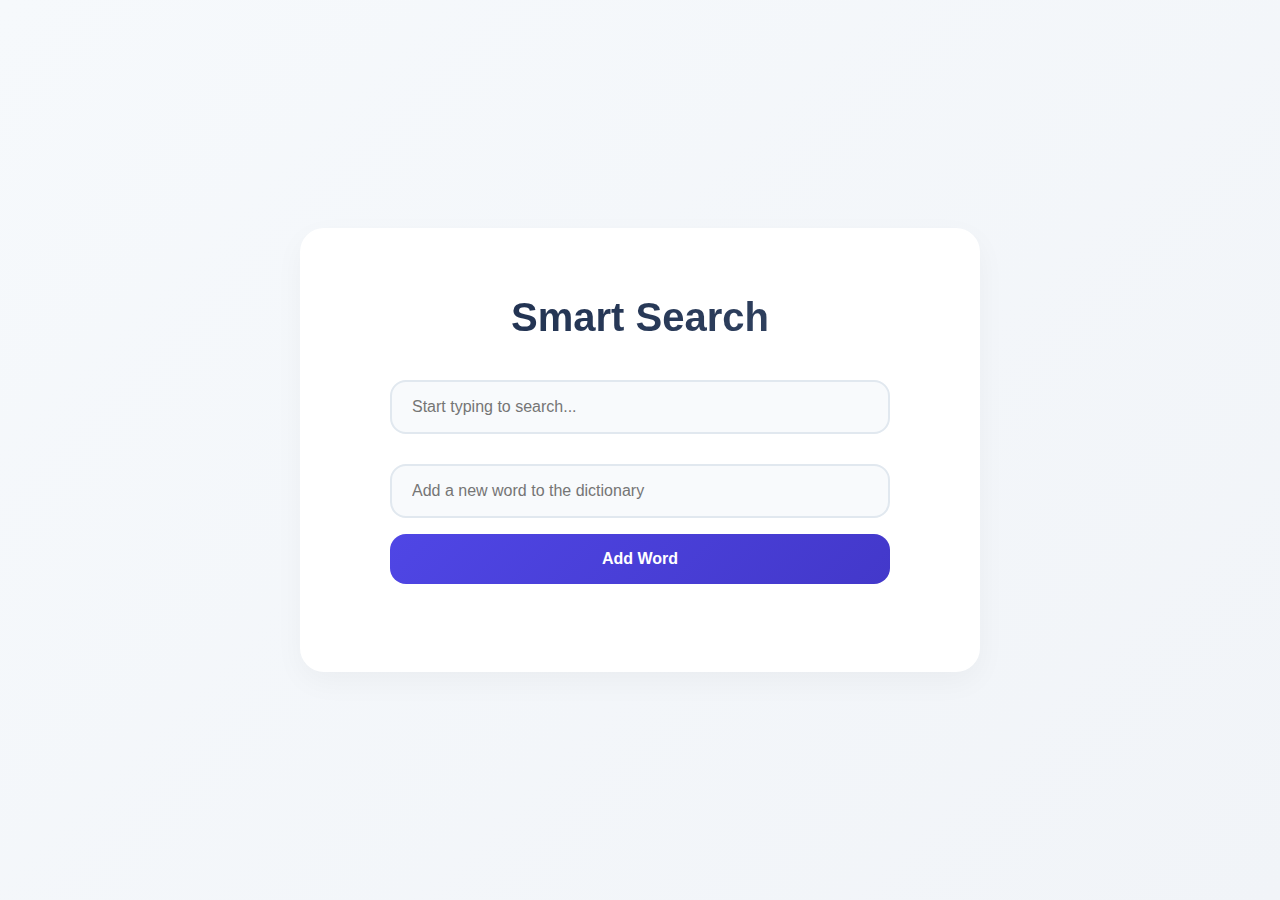
<file: auto_server/web/index.html>
<!DOCTYPE html>
<html lang="en">
<head>
    <meta charset="UTF-8">
    <meta name="viewport" content="width=device-width, initial-scale=1.0">
    <title>Smart Search</title>
    <link rel="stylesheet" href="styles.css">
</head>
<body>
    <div class="container">
        <h1>Smart Search</h1>
        <div class="search-wrapper">
            <input type="text" id="searchBox" placeholder="Start typing to search...">
            <div id="suggestions"></div>
        </div>
        <div class="add-word-wrapper">
            <input type="text" id="newWord" placeholder="Add a new word to the dictionary" class="word-input">
            <button id="addWordBtn" class="add-btn">Add Word</button>
            <div id="addStatus" class="status-message"></div>
        </div>
    </div>
    <script src="script.js"></script>
</body>
</html>
</file>
<file: auto_server/web/styles.css>
body {
    margin: 0;
    padding: 0;
    min-height: 100vh;
    display: flex;
    justify-content: center;
    align-items: center;
    font-family: 'Inter', -apple-system, BlinkMacSystemFont, "Segoe UI", Roboto, Arial, sans-serif;
    background: linear-gradient(135deg, #f6f9fc 0%, #f1f4f8 100%);
}

.container {
    width: 100%;
    max-width: 600px;
    margin: 20px;
    padding: 40px;
    text-align: center;
    background: white;
    border-radius: 24px;
    box-shadow: 0 10px 30px rgba(0, 0, 0, 0.04);
}

h1 {
    color: #1a2b4b;
    margin-bottom: 40px;
    font-size: 2.5rem;
    font-weight: 700;
    background: linear-gradient(135deg, #1a2b4b 0%, #364764 100%);
    background-clip: text;
    -webkit-background-clip: text;
    -webkit-text-fill-color: transparent;
}

.search-wrapper {
    position: relative;
    width: 100%;
    max-width: 500px;
    margin: 0 auto 30px;
}

#searchBox {
    width: 100%;
    padding: 16px 20px;
    font-size: 16px;
    border: 2px solid #e1e8ef;
    border-radius: 16px;
    outline: none;
    transition: all 0.3s ease;
    box-sizing: border-box;
    background: #f8fafc;
}

#searchBox:focus {
    border-color: #4f46e5;
    background: white;
    box-shadow: 0 0 0 4px rgba(79, 70, 229, 0.1);
}

#suggestions {
    position: absolute;
    top: calc(100% + 8px);
    left: 0;
    right: 0;
    border: none;
    border-radius: 16px;
    max-height: 200px;
    overflow-y: auto;
    display: none;
    background-color: white;
    box-shadow: 0 4px 20px rgba(0, 0, 0, 0.08);
    z-index: 1000;
}

.suggestion-item {
    padding: 12px 20px;
    cursor: pointer;
    transition: all 0.2s ease;
    text-align: left;
    color: #1a2b4b;
}

.suggestion-item:hover {
    background-color: #f8fafc;
}

.suggestion-item.selected {
    background-color: #f1f5f9;
    border-left: 3px solid #4f46e5;
}

.add-word-wrapper {
    width: 100%;
    max-width: 500px;
    margin: 30px auto 0;
    display: flex;
    flex-direction: column;
    align-items: center;
    gap: 16px;
}

.word-input {
    width: 100%;
    padding: 16px 20px;
    font-size: 16px;
    border: 2px solid #e1e8ef;
    border-radius: 16px;
    outline: none;
    transition: all 0.3s ease;
    box-sizing: border-box;
    background: #f8fafc;
}

.word-input:focus {
    border-color: #4f46e5;
    background: white;
    box-shadow: 0 0 0 4px rgba(79, 70, 229, 0.1);
}

.add-btn {
    padding: 16px 32px;
    background: linear-gradient(135deg, #4f46e5 0%, #4338ca 100%);
    color: white;
    border: none;
    border-radius: 16px;
    cursor: pointer;
    font-size: 16px;
    font-weight: 600;
    transition: all 0.3s ease;
    width: 100%;
}

.add-btn:hover {
    transform: translateY(-1px);
    box-shadow: 0 4px 12px rgba(79, 70, 229, 0.2);
}

.add-btn:active {
    transform: translateY(0);
}

.status-message {
    margin-top: 12px;
    font-size: 14px;
    min-height: 20px;
    color: #6b7280;
    font-weight: 500;
}

#suggestions::-webkit-scrollbar {
    width: 8px;
}

#suggestions::-webkit-scrollbar-track {
    background: #f1f5f9;
    border-radius: 4px;
}

#suggestions::-webkit-scrollbar-thumb {
    background: #cbd5e1;
    border-radius: 4px;
}

#suggestions::-webkit-scrollbar-thumb:hover {
    background: #94a3b8;
}

@media (max-width: 480px) {
    .container {
        margin: 10px;
        padding: 20px;
        border-radius: 20px;
    }

    h1 {
        font-size: 2rem;
        margin-bottom: 30px;
    }
}
</file>
